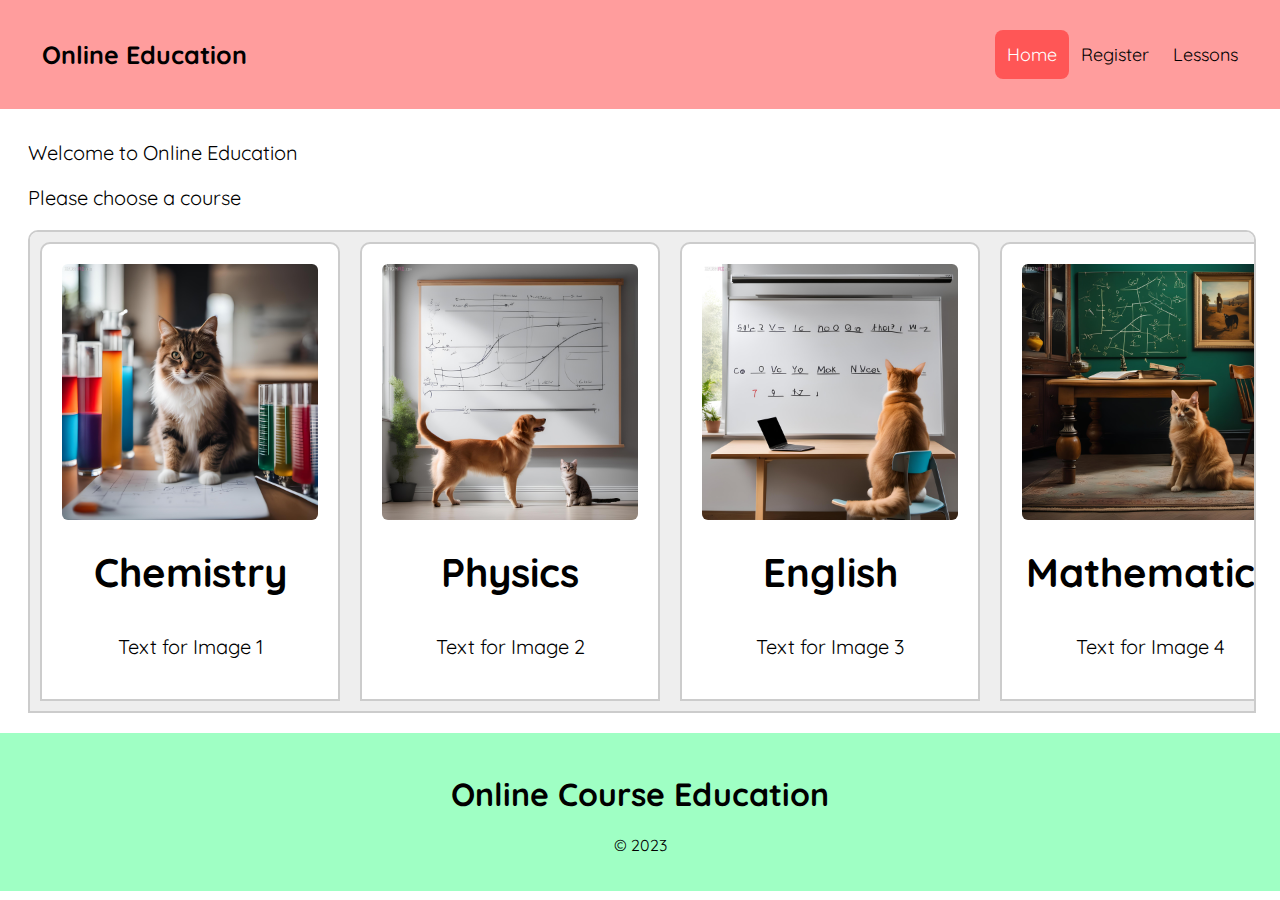
<file: index.html>
<link rel="stylesheet" href="./css/header.css" />
<link rel="stylesheet" href="./css/content.css" />
<link rel="stylesheet" href="./css/footer.css" />
<link rel="stylesheet" href="./css/placeholder.css" />
<link rel="stylesheet" href="./css/scrollbar.css" />
<link rel="preconnect" href="https://fonts.googleapis.com" />
<link rel="preconnect" href="https://fonts.gstatic.com" crossorigin />
<link
  href="https://fonts.googleapis.com/css2?family=Quicksand:wght@500&display=swap"
  rel="stylesheet"
/>

<html>
  <head>
    <meta charset="UTF-8" />
    <meta
      name="viewport"
      content="width=device-width, initial-scale=1, maximum-scale=1.0, user-scalable=no"
    />

    <link rel="icon" type="image/x-icon" href="./favicon.ico" />

    <title>course</title>

    <script src="https://ajax.googleapis.com/ajax/libs/jquery/3.6.4/jquery.min.js"></script>
  </head>
  <body style="font-family: quicksand; user-select: none">
    <div class="header">
      <a href="#default" class="logo">Online Education</a>
      <div class="header-right">
        <a class="active" href="./index.html">Home</a>
        <a href="./register.html">Register</a>
        <a href="./index.html#lessons">Lessons</a>
      </div>
    </div>

    <div class="content">
      <p>Welcome to Online Education</p>
      <p>Please choose a course</p>

      <div class="placeholder" id="lessons">
        <div
          class="placeholder-element"
          onclick="window.open('courses/chemistry.html', '_self')"
        >
          <img
            src="./images/chemistry_cat.jpg"
            alt="Chemistry"
            draggable="false"
            loading="lazy"
          />
          <h1>Chemistry</h1>
          <p>Text for Image 1</p>
        </div>

        <div
          class="placeholder-element"
          onclick="window.open('courses/physics.html', '_self')"
        >
          <img
            src="./images/physics_cat.jpg"
            alt="Physics"
            draggable="false"
            loading="lazy"
          />
          <h1>Physics</h1>
          <p>Text for Image 2</p>
        </div>

        <div
          class="placeholder-element"
          onclick="window.open('courses/english.html', '_self')"
        >
          <img
            src="./images/english_cat.jpg"
            alt="English"
            draggable="false"
            loading="lazy"
          />
          <h1>English</h1>
          <p>Text for Image 3</p>
        </div>
        <div
          class="placeholder-element"
          onclick="window.open('courses/mathematics.html', '_self')"
        >
          <img
            src="./images/math_cat.jpg"
            alt="Mathematics"
            draggable="false"
            loading="lazy"
          />
          <h1>Mathematics</h1>
          <p>Text for Image 4</p>
        </div>
        <div
          class="placeholder-element"
          onclick="window.open('courses/coding.html', '_self')"
        >
          <img
            src="./images/coding_cat.jpg"
            alt="coding"
            draggable="false"
            loading="lazy"
          />
          <h1>Coding</h1>
          <p>Text for Image 5</p>
        </div>
      </div>
    </div>

    <div class="footer">
      <h1>Online Course Education</h1>
      <p>&copy; 2023</p>
    </div>
  </body>
</html>
</file>
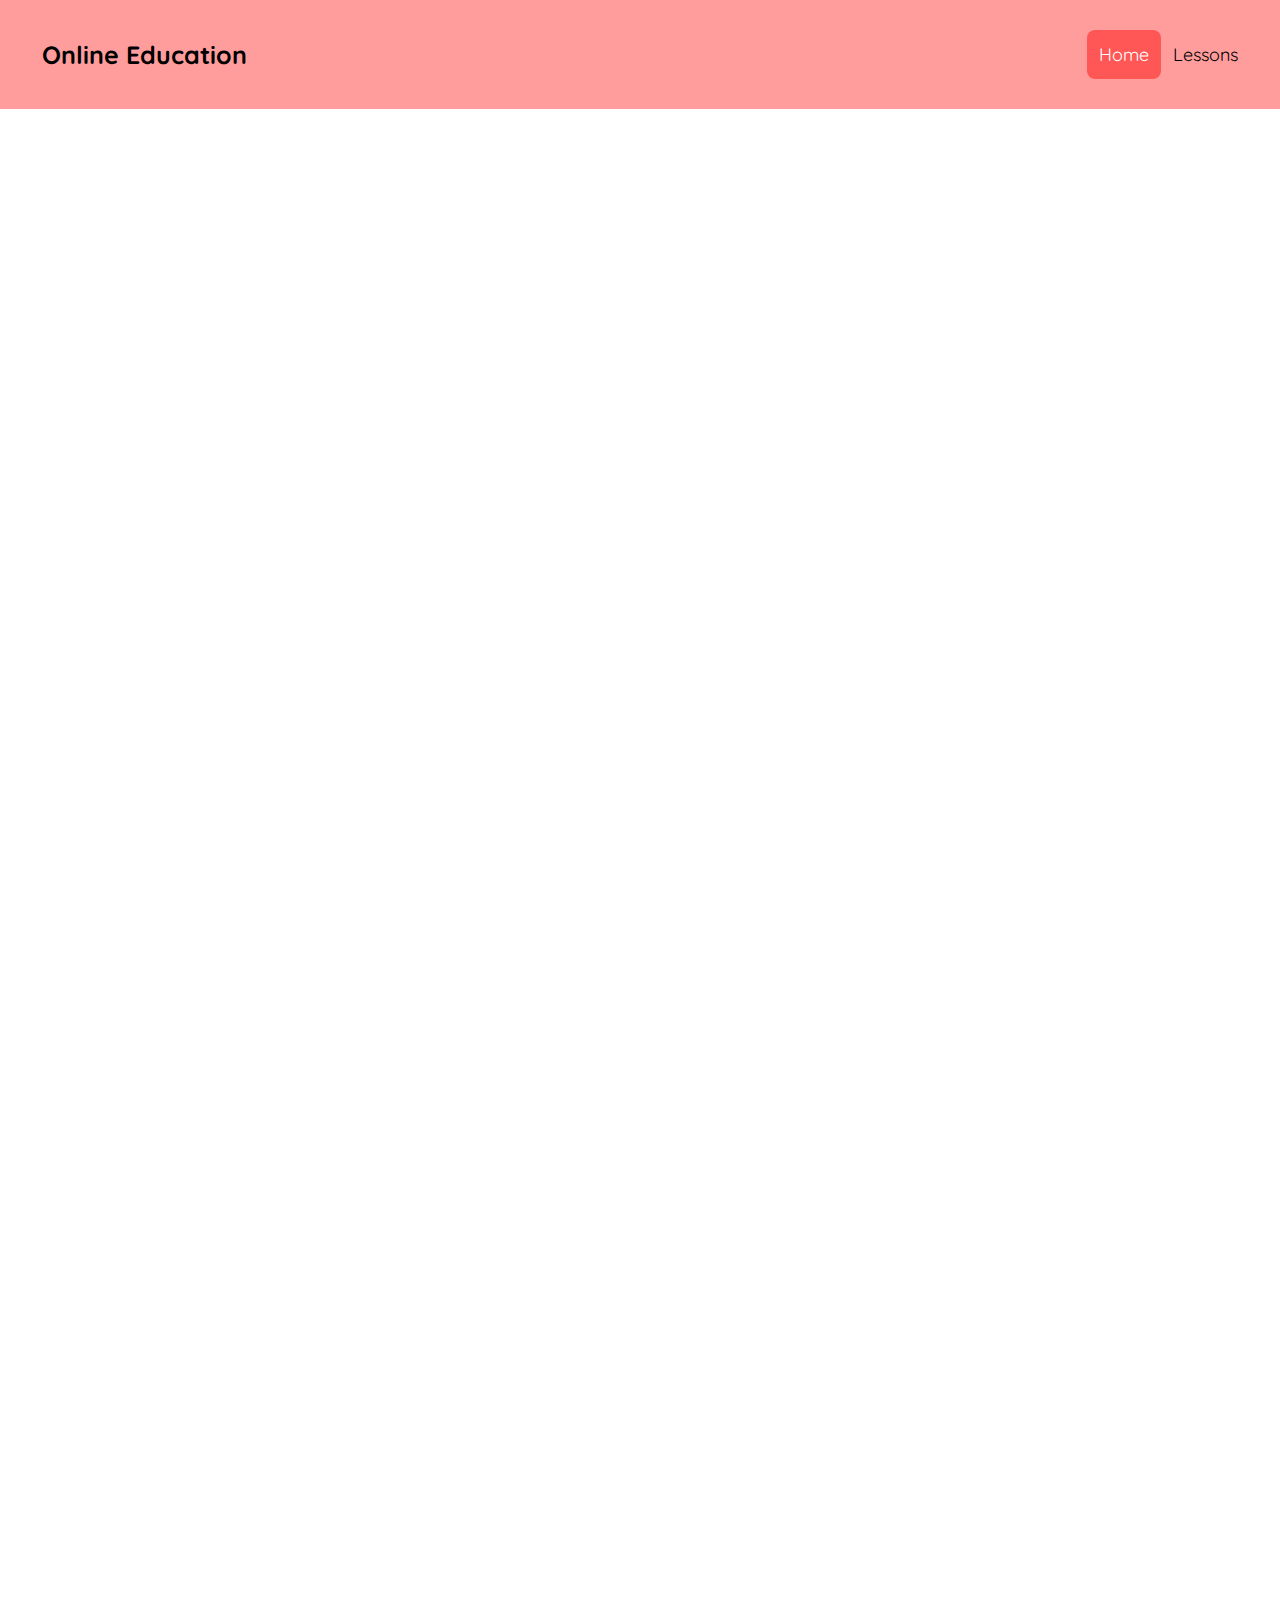
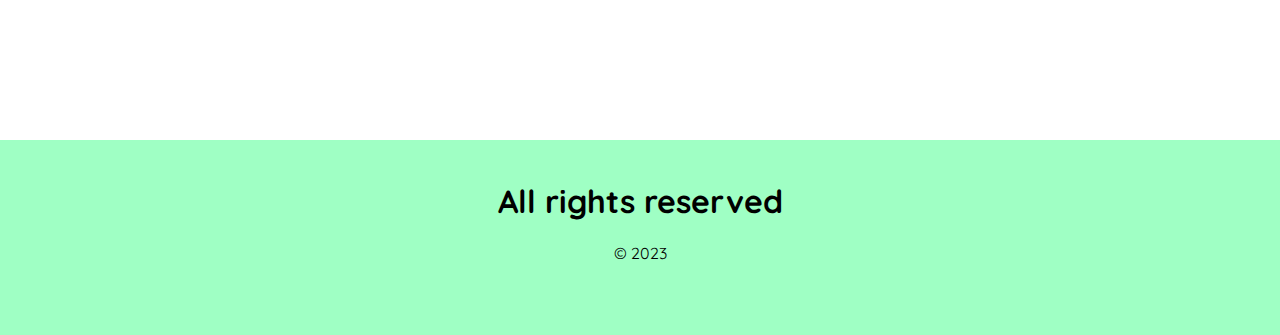
<file: register.html>
<link rel="stylesheet" href="./css/header.css" />
<link rel="stylesheet" href="./css/content.css" />
<link rel="stylesheet" href="./css/footer.css" />
<link rel="stylesheet" href="./css/placeholder.css" />
<link rel="stylesheet" href="./css/scrollbar.css" />
<link rel="stylesheet" href="./css/register.css" />
<link rel="stylesheet" href="./css/secret.css" />
<link rel="preconnect" href="https://fonts.googleapis.com" />
<link rel="preconnect" href="https://fonts.gstatic.com" crossorigin />
<link
  href="https://fonts.googleapis.com/css2?family=Quicksand:wght@500&display=swap"
  rel="stylesheet"
/>

<html>
  <head>
    <meta charset="UTF-8" />
    <meta
      name="viewport"
      content="width=device-width, initial-scale=1, maximum-scale=1.0, user-scalable=no"
    />

    <link rel="icon" type="image/x-icon" href="./favicon.ico" />

    <title>register</title>

    <script src="https://ajax.googleapis.com/ajax/libs/jquery/3.6.4/jquery.min.js"></script>
  </head>
  <body style="font-family: quicksand; user-select: none">
    <div class="header">
      <a href="#default" class="logo">Online Education</a>
      <div class="header-right">
        <a class="active" href="./index.html">Home</a>
        <a href="./index.html#lessons">Lessons</a>
      </div>
    </div>

    <div class="content">
      <iframe
        src="https://docs.google.com/forms/d/1H6YxV2Hyr_Nn8-XFW4XJMmGnIwgUMDg8ahBPHbBKhBw/viewform?embedded=true"
        width="640"
        height="1600"
        frameborder="0"
        marginheight="0"
        marginwidth="0"
        >Loadding…</iframe
      >
    </div>

    <div class="footer">
      <h1>All rights reserved</h1>
      <p>&copy; 2023</p>
      <p class="secret">hello if you found this<br />go to <a class="secret-link" href="./whatIsThis.html/thePage.html?pass=True">thePage</a></p>
    </div>
  </body>
</html>
</file>
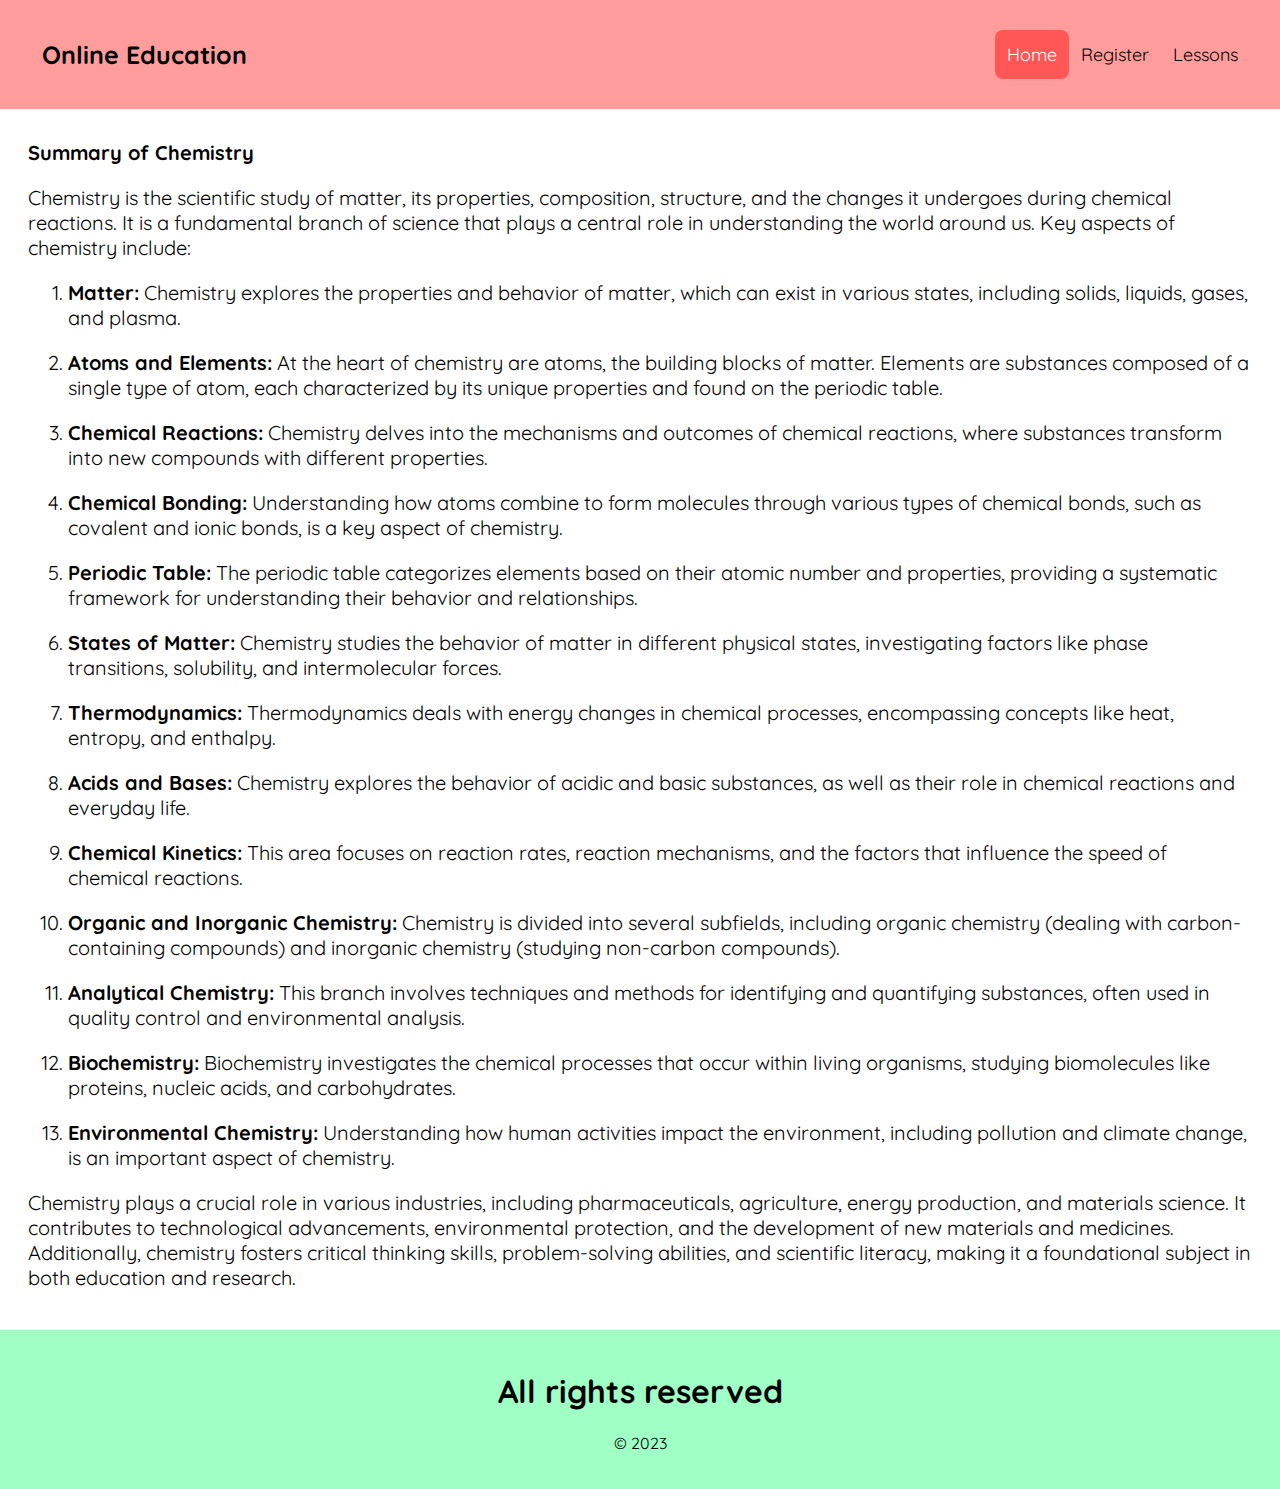
<file: courses/chemistry.html>
<link rel="stylesheet" href="../css/header.css" />
<link rel="stylesheet" href="../css/content.css" />
<link rel="stylesheet" href="../css/footer.css" />
<link rel="stylesheet" href="../css/scrollbar.css" />
<link rel="preconnect" href="https://fonts.googleapis.com" />
<link rel="preconnect" href="https://fonts.gstatic.com" crossorigin />
<link
  href="https://fonts.googleapis.com/css2?family=Quicksand:wght@500&display=swap"
  rel="stylesheet"
/>

<html>
  <head>
    <meta charset="UTF-8" />
    <meta
      name="viewport"
      content="width=device-width, initial-scale=1, maximum-scale=1.0, user-scalable=no"
    />

    <link rel="icon" type="image/x-icon" href="../favicon.ico" />

    <title>Chemistry</title>

    <script src="https://ajax.googleapis.com/ajax/libs/jquery/3.6.4/jquery.min.js"></script>
  </head>
  <body style="font-family: quicksand; user-select: none">
    <div class="header">
      <a href="#default" class="logo">Online Education</a>
      <div class="header-right">
        <a class="active" href="../index.html">Home</a>
        <a href="../register.html">Register</a>
        <a href="../index.html#lessons">Lessons</a>
      </div>
    </div>

    <!--other staff here-->
    <div class="content">
      <p><strong>Summary of Chemistry</strong></p>
      <p>
        Chemistry is the scientific study of matter, its properties,
        composition, structure, and the changes it undergoes during chemical
        reactions. It is a fundamental branch of science that plays a central
        role in understanding the world around us. Key aspects of chemistry
        include:
      </p>
      <ol>
        <li>
          <p>
            <strong>Matter:</strong> Chemistry explores the properties and
            behavior of matter, which can exist in various states, including
            solids, liquids, gases, and plasma.
          </p>
        </li>
        <li>
          <p>
            <strong>Atoms and Elements:</strong> At the heart of chemistry are
            atoms, the building blocks of matter. Elements are substances
            composed of a single type of atom, each characterized by its unique
            properties and found on the periodic table.
          </p>
        </li>
        <li>
          <p>
            <strong>Chemical Reactions:</strong> Chemistry delves into the
            mechanisms and outcomes of chemical reactions, where substances
            transform into new compounds with different properties.
          </p>
        </li>
        <li>
          <p>
            <strong>Chemical Bonding:</strong> Understanding how atoms combine
            to form molecules through various types of chemical bonds, such as
            covalent and ionic bonds, is a key aspect of chemistry.
          </p>
        </li>
        <li>
          <p>
            <strong>Periodic Table:</strong> The periodic table categorizes
            elements based on their atomic number and properties, providing a
            systematic framework for understanding their behavior and
            relationships.
          </p>
        </li>
        <li>
          <p>
            <strong>States of Matter:</strong> Chemistry studies the behavior of
            matter in different physical states, investigating factors like
            phase transitions, solubility, and intermolecular forces.
          </p>
        </li>
        <li>
          <p>
            <strong>Thermodynamics:</strong> Thermodynamics deals with energy
            changes in chemical processes, encompassing concepts like heat,
            entropy, and enthalpy.
          </p>
        </li>
        <li>
          <p>
            <strong>Acids and Bases:</strong> Chemistry explores the behavior of
            acidic and basic substances, as well as their role in chemical
            reactions and everyday life.
          </p>
        </li>
        <li>
          <p>
            <strong>Chemical Kinetics:</strong> This area focuses on reaction
            rates, reaction mechanisms, and the factors that influence the speed
            of chemical reactions.
          </p>
        </li>
        <li>
          <p>
            <strong>Organic and Inorganic Chemistry:</strong> Chemistry is
            divided into several subfields, including organic chemistry (dealing
            with carbon-containing compounds) and inorganic chemistry (studying
            non-carbon compounds).
          </p>
        </li>
        <li>
          <p>
            <strong>Analytical Chemistry:</strong> This branch involves
            techniques and methods for identifying and quantifying substances,
            often used in quality control and environmental analysis.
          </p>
        </li>
        <li>
          <p>
            <strong>Biochemistry:</strong> Biochemistry investigates the
            chemical processes that occur within living organisms, studying
            biomolecules like proteins, nucleic acids, and carbohydrates.
          </p>
        </li>
        <li>
          <p>
            <strong>Environmental Chemistry:</strong> Understanding how human
            activities impact the environment, including pollution and climate
            change, is an important aspect of chemistry.
          </p>
        </li>
      </ol>
      <p>
        Chemistry plays a crucial role in various industries, including
        pharmaceuticals, agriculture, energy production, and materials science.
        It contributes to technological advancements, environmental protection,
        and the development of new materials and medicines. Additionally,
        chemistry fosters critical thinking skills, problem-solving abilities,
        and scientific literacy, making it a foundational subject in both
        education and research.
      </p>
    </div>
    <div class="footer">
      <h1>All rights reserved</h1>
      <p>&copy; 2023</p>
    </div>
  </body>
</html>
</file>
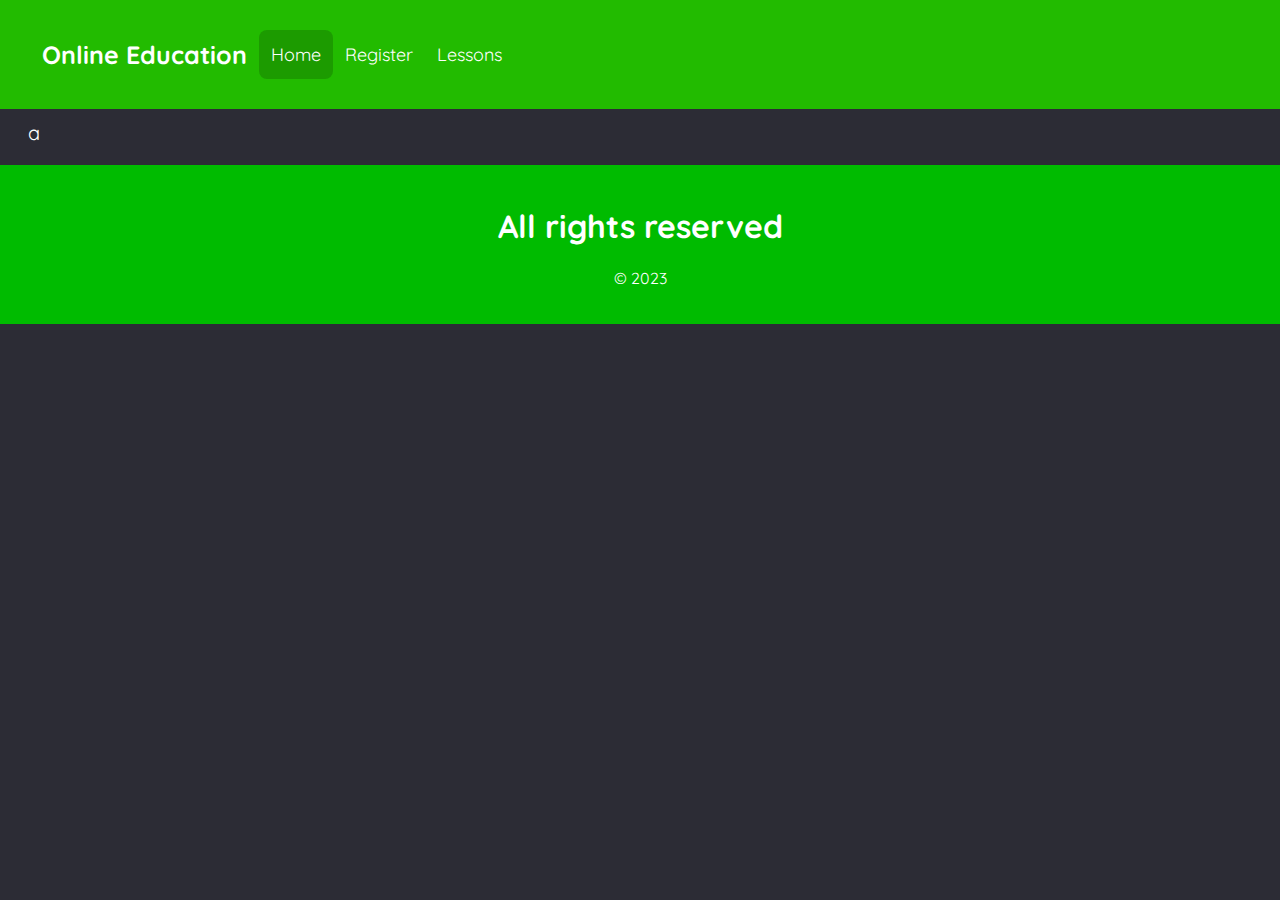
<file: courses/coding.html>
<link rel="stylesheet" href="../css/coding-header.css" />
<link rel="stylesheet" href="../css/coding-content.css" />
<link rel="stylesheet" href="../css/coding-footer.css" />
<link rel="stylesheet" href="../css/scrollbar.css" />
<link rel="preconnect" href="https://fonts.googleapis.com" />
<link rel="preconnect" href="https://fonts.gstatic.com" crossorigin />
<link
  href="https://fonts.googleapis.com/css2?family=Quicksand:wght@500&display=swap"
  rel="stylesheet"
/>

<html>
  <head>
    <meta charset="UTF-8" />
    <meta
      name="viewport"
      content="width=device-width, initial-scale=1, maximum-scale=1.0, user-scalable=no"
    />

    <link rel="icon" type="image/x-icon" href="../favicon.ico" />

    <title>Coding</title>

    <script src="https://ajax.googleapis.com/ajax/libs/jquery/3.6.4/jquery.min.js"></script>
  </head>
  <body style="font-family: quicksand; user-select: none; background-color:#2c2c35;">
    <div class="coding-header">
      <a href="#default" class="logo">Online Education</a>
      <div class="header-right">
        <a class="active" href="../index.html">Home</a>
        <a href="../register.html">Register</a>
        <a href="../index.html#lessons">Lessons</a>
      </div>
    </div>

    <div class="content">
      <a>a</a>
    </div>

    <div class="footer">
      <h1>All rights reserved</h1>
      <p>&copy; 2023</p>
    </div>
  </body>
</html>
</file>
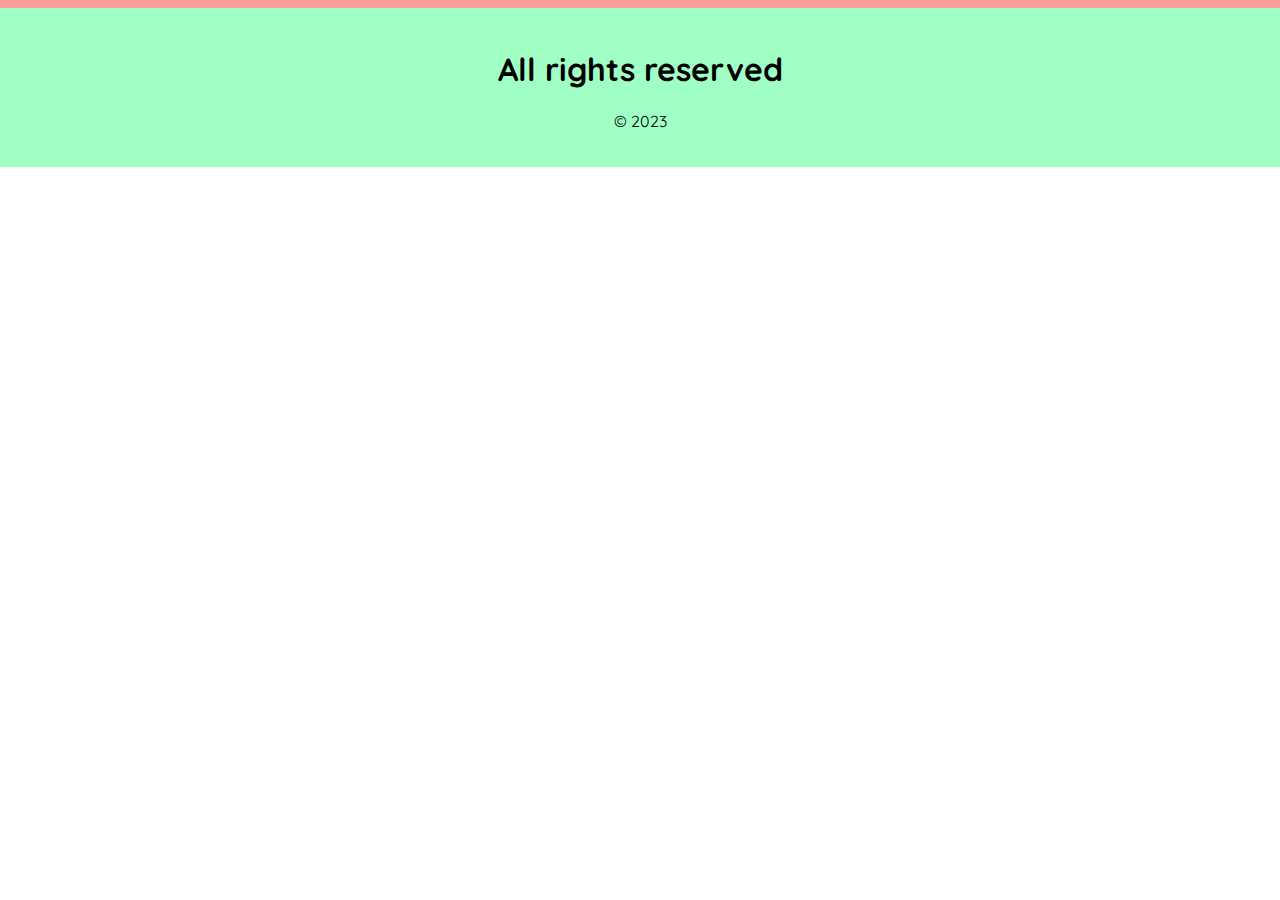
<file: courses/english.html>
<link rel="stylesheet" href="../css/header.css" />
<link rel="stylesheet" href="../css/content.css" />
<link rel="stylesheet" href="../css/footer.css" />
<link rel="stylesheet" href="../css/scrollbar.css" />
<link rel="preconnect" href="https://fonts.googleapis.com" />
<link rel="preconnect" href="https://fonts.gstatic.com" crossorigin />
<link
  href="https://fonts.googleapis.com/css2?family=Quicksand:wght@500&display=swap"
  rel="stylesheet"
/>

<html>
  <head>
    <meta charset="UTF-8" />
    <meta
      name="viewport"
      content="width=device-width, initial-scale=1, maximum-scale=1.0, user-scalable=no"
    />

    <link rel="icon" type="image/x-icon" href="../favicon.ico" />

    <title>English</title>

    <script src="https://ajax.googleapis.com/ajax/libs/jquery/3.6.4/jquery.min.js"></script>
  </head>
  <body style="font-family: quicksand; user-select: none">
    <div class="header">
      <a href="#default" class="logo">Online Education</a>
      <div class="header-right">
        <a class="active" href="../index.html">Home</a>
        <a href="../register.html">Register</a>
        <a href="../index.html#lessons">Lessons</a>
      </div>
    </div>

    <!--other staff here-->

    <div class="footer">
      <h1>All rights reserved</h1>
      <p>&copy; 2023</p>
    </div>
  </body>
</html>
</file>
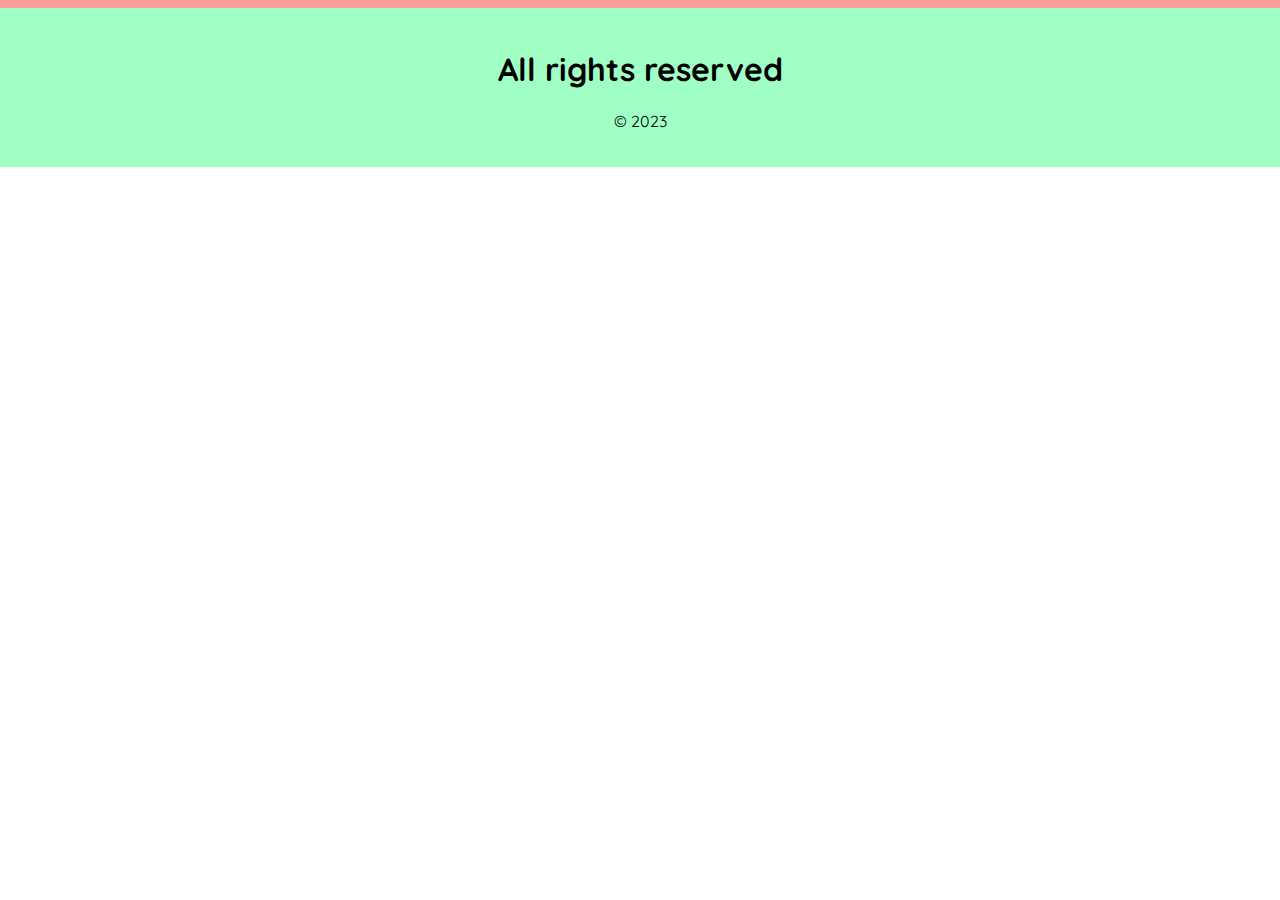
<file: courses/mathematics.html>
<link rel="stylesheet" href="../css/header.css" />
<link rel="stylesheet" href="../css/content.css" />
<link rel="stylesheet" href="../css/footer.css" />
<link rel="stylesheet" href="../css/scrollbar.css" />
<link rel="preconnect" href="https://fonts.googleapis.com" />
<link rel="preconnect" href="https://fonts.gstatic.com" crossorigin />
<link
  href="https://fonts.googleapis.com/css2?family=Quicksand:wght@500&display=swap"
  rel="stylesheet"
/>

<html>
  <head>
    <meta charset="UTF-8" />
    <meta
      name="viewport"
      content="width=device-width, initial-scale=1, maximum-scale=1.0, user-scalable=no"
    />

    <link rel="icon" type="image/x-icon" href="../favicon.ico" />

    <title>Mathematics</title>

    <script src="https://ajax.googleapis.com/ajax/libs/jquery/3.6.4/jquery.min.js"></script>
  </head>
  <body style="font-family: quicksand; user-select: none">
    <div class="header">
      <a href="#default" class="logo">Online Education</a>
      <div class="header-right">
        <a class="active" href="../index.html">Home</a>
        <a href="../register.html">Register</a>
        <a href="../index.html#lessons">Lessons</a>
      </div>
    </div>

    <!--other staff here-->

    <div class="footer">
      <h1>All rights reserved</h1>
      <p>&copy; 2023</p>
    </div>
  </body>
</html>
</file>
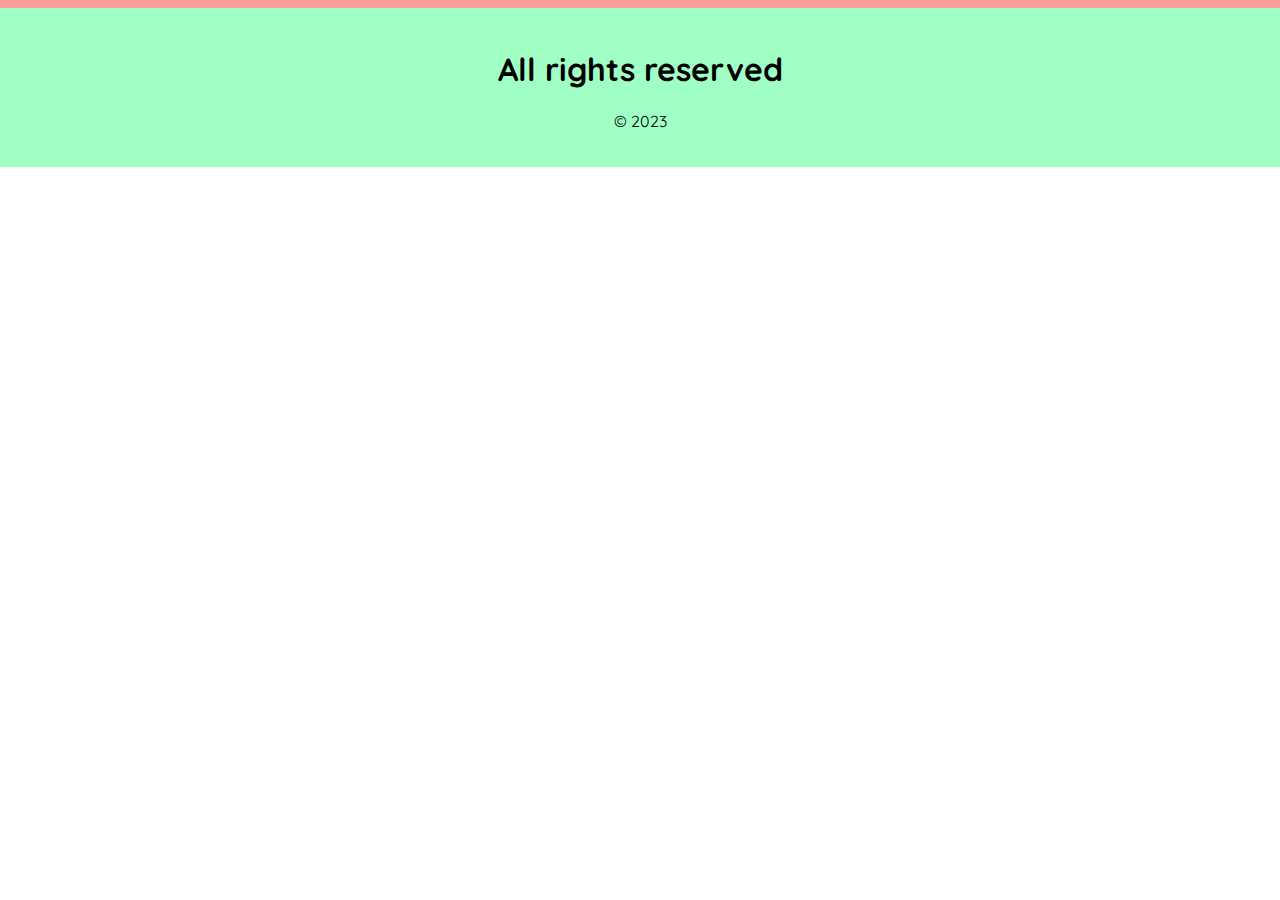
<file: courses/physics.html>
<link rel="stylesheet" href="../css/header.css" />
<link rel="stylesheet" href="../css/content.css" />
<link rel="stylesheet" href="../css/footer.css" />
<link rel="stylesheet" href="../css/scrollbar.css" />
<link rel="preconnect" href="https://fonts.googleapis.com" />
<link rel="preconnect" href="https://fonts.gstatic.com" crossorigin />
<link
  href="https://fonts.googleapis.com/css2?family=Quicksand:wght@500&display=swap"
  rel="stylesheet"
/>

<html>
  <head>
    <meta charset="UTF-8" />
    <meta
      name="viewport"
      content="width=device-width, initial-scale=1, maximum-scale=1.0, user-scalable=no"
    />

    <link rel="icon" type="image/x-icon" href="../favicon.ico" />

    <title>Physics</title>

    <script src="https://ajax.googleapis.com/ajax/libs/jquery/3.6.4/jquery.min.js"></script>
  </head>
  <body style="font-family: quicksand; user-select: none">
    <div class="header">
      <a href="#default" class="logo">Online Education</a>
      <div class="header-right">
        <a class="active" href="../index.html">Home</a>
        <a href="../register.html">Register</a>
        <a href="../index.html#lessons">Lessons</a>
      </div>
    </div>

    <!--other staff here-->

    <div class="footer">
      <h1>All rights reserved</h1>
      <p>&copy; 2023</p>
    </div>
  </body>
</html>
</file>
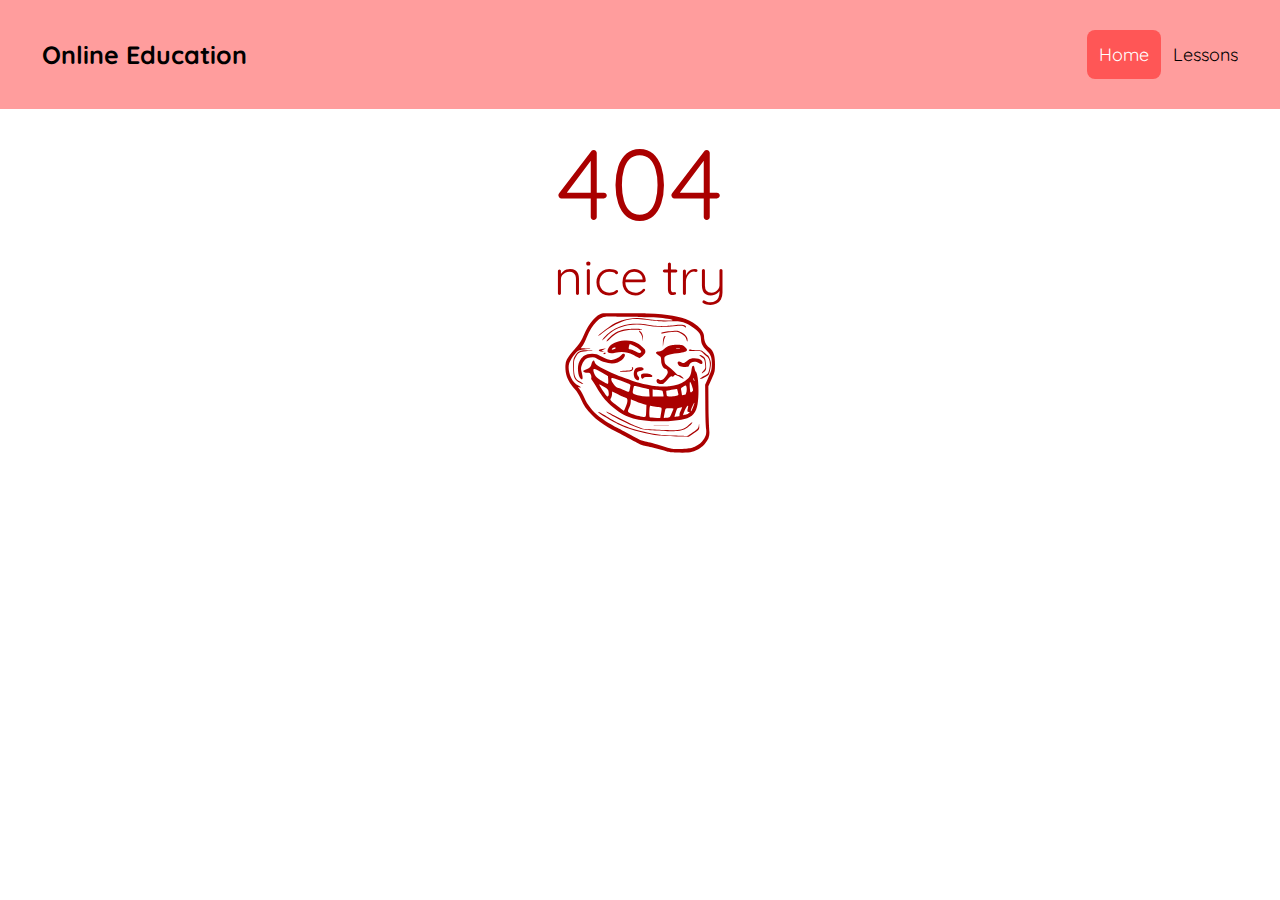
<file: whatIsThis.html/thePage.html>
<link rel="stylesheet" href="../css/header.css" />
<link rel="stylesheet" href="../css/content.css" />
<link rel="stylesheet" href="../css/scrollbar.css" />
<link rel="stylesheet" href="../css/secret.css" />
<link rel="stylesheet" href="../css/center.css" />
<link rel="stylesheet" href="../css/thePage.css" />
<link rel="preconnect" href="https://fonts.googleapis.com" />
<link rel="preconnect" href="https://fonts.gstatic.com" crossorigin />
<link
  href="https://fonts.googleapis.com/css2?family=Quicksand:wght@500&display=swap"
  rel="stylesheet"
/>

<html>
  <head>
    <meta charset="UTF-8" />
    <meta
      name="viewport"
      content="width=device-width, initial-scale=1, maximum-scale=1.0, user-scalable=no"
    />

    <link rel="icon" type="image/x-icon" href="../lock.ico" />

    <title>register</title>

    <script src="https://ajax.googleapis.com/ajax/libs/jquery/3.6.4/jquery.min.js"></script>
  </head>

  <body style="font-family: quicksand; user-select: none" >
    <div>
      <div class="header">
      <a href="#default" class="logo">Online Education</a>
      <div class="header-right">
        <a class="active" href="../index.html">Home</a>
        <a href="../index.html#lessons">Lessons</a>
      </div>
    </div>

    <div id="body">
      <div class="content">
        <p class="center">
          how did you find this page?<br />but can you solve this:
        </p>
        <div class="center">
          <p class="passwordMatch">
            <spam class="oct0">█</spam>
            <spam class="oct1">█</spam>
            <spam class="oct2">█</spam>
            <spam class="oct3">█</spam>
            <spam class="oct4">█</spam>
            <spam class="oct5">█</spam>
            <spam class="oct6">█</spam>
            <spam class="oct7">█</spam>
          </p>
        </div>
        <div class="center password">
          <p class="passwordp" id="shake">
            <spam class="oct1">█</spam>
            <spam class="oct5">█</spam>
            <spam class="oct5">█</spam>
            <spam class="octx">█</spam>
            <spam class="oct1">█</spam>
            <spam class="oct4">█</spam>
            <spam class="oct1">█</spam>
            <spam class="octx">█</spam>
            <spam class="oct1">█</spam>
            <spam class="oct4">█</spam>
            <spam class="oct4">█</spam>
            <spam class="octx">█</spam>
            <spam class="oct1">█</spam>
            <spam class="oct4">█</spam>
            <spam class="oct5">█</spam>
            <spam class="octx">█</spam>
            <spam class="oct4">█</spam>
            <spam class="oct0">█</spam>
            <spam class="octx">█</spam>
            <spam class="oct1">█</spam>
            <spam class="oct4">█</spam>
            <spam class="oct2">█</spam>
            <spam class="octx">█</spam>
            <spam class="oct1">█</spam>
            <spam class="oct7">█</spam>
            <spam class="oct1">█</spam>
            <spam class="octx">█</spam>
            <spam class="oct4">█</spam>
            <spam class="oct0">█</spam>
            <spam class="octx">█</spam>
            <spam class="oct1">█</spam>
            <spam class="oct6">█</spam>
            <spam class="oct5">█</spam>
            <spam class="octx">█</spam>
            <spam class="oct1">█</spam>
            <spam class="oct5">█</spam>
            <spam class="oct5">█</spam>
            <spam class="octx">█</spam>
            <spam class="oct1">█</spam>
            <spam class="oct5">█</spam>
            <spam class="oct1">█</spam>
            <spam class="octx">█</spam>
            <spam class="oct1">█</spam>
            <spam class="oct6">█</spam>
            <spam class="oct4">█</spam>
            <spam class="octx">█</spam>
            <spam class="oct1">█</spam>
            <spam class="oct6">█</spam>
            <spam class="oct4">█</spam>
            <spam class="octx">█</spam>
            <spam class="oct1">█</spam>
            <spam class="oct4">█</spam>
            <spam class="oct1">█</spam>
            <spam class="octx">█</spam>
            <spam class="oct1">█</spam>
            <spam class="oct4">█</spam>
            <spam class="oct4">█</spam>
            <spam class="octx">█</spam>
            <spam class="oct1">█</spam>
            <spam class="oct4">█</spam>
            <spam class="oct5">█</spam>
            <spam class="octx">█</spam>
            <spam class="oct1">█</spam>
            <spam class="oct5">█</spam>
            <spam class="oct4">█</spam>
            <spam class="octx">█</spam>
            <spam class="oct1">█</spam>
            <spam class="oct4">█</spam>
            <spam class="oct5">█</spam>
            <spam class="octx">█</spam>
            <spam class="oct1">█</spam>
            <spam class="oct5">█</spam>
            <spam class="oct6">█</spam>
            <spam class="octx">█</spam>
            <spam class="oct4">█</spam>
            <spam class="oct3">█</spam>
            <spam class="octx">█</spam>
            <spam class="oct6">█</spam>
            <spam class="oct2">█</spam>
            <spam class="octx">█</spam>
            <spam class="oct6">█</spam>
            <spam class="oct0">█</spam>
            <spam class="octx">█</spam>
            <spam class="oct6">█</spam>
            <spam class="oct4">█</spam>
            <spam class="octx">█</spam>
            <spam class="oct6">█</spam>
            <spam class="oct3">█</spam>
            <spam class="octx">█</spam>
            <spam class="oct7">█</spam>
            <spam class="oct1">█</spam>
          </p>
        </div>
        
      </div>
    </div>

    <div class="content" style="display: none;" id="nobody">
      <p class="center"style="color:#a00; font-size:100px;">404</p>
      <p class="center"style="color:#a00; font-size:50px;">nice try</p>

      <div class="center">
        <img  src="../images/trollFace.svg" alt="nice try" width="150" height="150">
      </div>

    </div>
  </body>

  <script>
    if (new URL(document.location).searchParams.get("pass") !== "True") {
      document.getElementById("body").style.display = "none";
      document.getElementById("nobody").style.display = "block";
    }
  </script>
</html>
</file>
<file: css/header.css>
.header {
    width: 100%;
    background-color: #ff9d9d;
    position: absolute;
    padding: 30px;
    box-sizing: border-box;
    text-align: center;
    left: 0px;
    top: 0px;
}
  
/* Style the header links */
.header a {
    float: left;
    color: #000;
    text-align: center;
    padding: 12px;
    text-decoration: none;
    font-size: 18px;
    line-height: 25px;
    border-radius: 8px;
}

/* Style the logo link (notice that we set the same value of line-height and font-size to prevent the header to increase when the font gets bigger */
.header a.logo {
    font-size: 25px;
    font-weight: bold;

}

/* Change the background color on mouse-over */
.header a:hover {
    background-color: #ff7f7f;
    color: #000;
}

/* Style the active/current link*/
.header a.active {
    background-color: #ff5656;
    color: #fff;
}


/* Float the link section to the right */
.header-right {
    float: right;
}

/* Add media queries for responsiveness - when the screen is 500px wide or less, stack the links on top of each other */
@media screen and (max-width: 500px) {
    .header a {
        float: none;
        display: block;
        text-align: left;
    }
    .header-right {
        float: none;
    }
}
</file>
<file: css/content.css>
.content {
    padding: 20px;
    font-size: 20px;
    box-sizing: border-box;
    margin-top: 100px; /* Adjust this value to match the height of the header */
}

@media screen and (max-height: 700px) {
    .content {
        margin-bottom: 150px; /* Adjust this value to create space for the footer */
    }
}

/* Add media queries for responsiveness - when the screen is 500px wide or less, stack the links on top of each other */
@media screen and (max-width: 500px) {
    .content {
        margin-top: 240px;
    }
}
</file>
<file: css/footer.css>
.footer {
    width: 100%;
    background-color: #9fffc4;
    position: absolute;
    padding: 20px;
    box-sizing: border-box;
    text-align: center;
    left: 0px;
}
  
/* Float the link section to the right */
.footer-right {
    float: right;
}

/* Add media queries for responsiveness - when the screen is 500px wide or less, stack the links on top of each other */
@media screen and (max-width: 500px) {
    .footer a {
        float: none;
        display: block;
        text-align: left;
    }
    .footer-right {
        float: none;
    }
}
</file>
<file: css/placeholder.css>
.placeholder {
    width: 100%;
    text-align: center;
    left: 0px;
    display: flex;
    flex-direction: row;
    align-items: center;
    overflow-x: auto;
    border: 2px solid #ccc;
    border-radius: 10px 10px 0px 0px;
    background-color: #eee;
}

.placeholder-element {
    width: 30%;
    background-color: #fff;
    border: 2px solid #ccc;
    border-radius: 10px 10px 0pc 0pc;
    padding: 20px;
    margin: 10px;
    text-align: center;
    display: flex;
    flex-direction: column;
    align-items: center;
}

.placeholder-element img {
    max-width: 20vw;
    height: auto;
    border-radius: 6px;
}

.placeholder-element p {
    margin-top: 10px;
}

.placeholder-element:hover {
    background-color: #dbdbdb;
}

@media screen and (max-width: 768px) {
    .placeholder-element {
        width: 70%;
        border-radius: 10px;
    }
    .placeholder {
        flex-direction: column;
        border-radius: 10px;
    }
    .placeholder-element img {
        max-width: 40vw;
    }
}
</file>
<file: css/scrollbar.css>
.placeholder::-webkit-scrollbar {
	margin-left: 3px;
	float: left;
	height: 15px;
	background: #333;
	overflow-y: scroll;
}

.placeholder::-webkit-scrollbar-track {
	background-color: #0000;
	border-radius: 5px;
}

.placeholder::-webkit-scrollbar {
    background-color: #999;
}

.placeholder::-webkit-scrollbar-thumb {
	background-color: #555;
	border-radius: 10px;
}

.placeholder::-webkit-scrollbar-button {
    width: 0px;
}

::-webkit-scrollbar {
	margin-left: 3px;
	float: left;
	width: 13px;
	background: #333;
	overflow-y: scroll;
}

::-webkit-scrollbar-track {
	background-color: #0000;
	border-radius: 5px;
}

::-webkit-scrollbar {
    background-color: #999;
}

::-webkit-scrollbar-thumb {
	background-color: #555;
	border-radius: 10px;
}

::-webkit-scrollbar-button {
    height: 0px;
}
</file>
<file: css/register.css>
iframe {
    width:100%;
    margin:0 auto;
}
</file>
<file: css/secret.css>
.secret {
    color: #0000;
    user-select: all;
    font-size: x-small;
}

.secret-link {
    color: #0000;
    text-decoration: none;
}

.octx, .oct0, .oct1, .oct2, .oct3, .oct4, .oct5, .oct6, .oct7 {
    font-size: 20px;
}

.octx {
    color: #0000;
}

.oct0 {
    color: #FF0000;
}

.oct1 {
    color: #FF9D00;
}

.oct2 {
    color: #FFFF00;
}

.oct3 {
    color: #16DF00;
}

.oct4 {
    color: #00A9FF;
}

.oct5 {
    color: #0000FF;
}

.oct6 {
    color: #8400DE;
}

.oct7 {
    color: #FF00FF;
}

.password {
    border: solid #414141 5px;
    background-color: #000;
    width: 10px;
}

.passwordMatch {
    word-spacing: -6px;
}

.passwordp {
    margin: 0px;
    font-size: 10px;
    word-spacing: -3px;
    width: 200px;
}
</file>
<file: css/coding-header.css>
.coding-header {
    width: 100%;
    background-color: #2b0;
    position: absolute;
    padding: 30px;
    box-sizing: border-box;
    text-align: center;
    left: 0px;
    top: 0px;
}
  
/* Style the header links */
.coding-header a {
    float: left;
    color: #ffffff;
    text-align: center;
    padding: 12px;
    text-decoration: none;
    font-size: 18px;
    line-height: 25px;
    border-radius: 8px;
}

/* Style the logo link (notice that we set the same value of line-height and font-size to prevent the header to increase when the font gets bigger */
.coding-header a.logo {
    font-size: 25px;
    font-weight: bold;

}

/* Change the background color on mouse-over */
.coding-header a:hover {
    background-color: rgb(30, 165, 0);
}

/* Style the active/current link*/
.coding-header a.active {
    background-color: rgb(28, 155, 0);
    color: #fff;
}


/* Float the link section to the right */
.coding-header-right {
    float: right;
}

/* Add media queries for responsiveness - when the screen is 500px wide or less, stack the links on top of each other */
@media screen and (max-width: 500px) {
    .coding-header a {
        float: none;
        display: block;
        text-align: left;
    }
    .coding-header-right {
        float: none;
    }
}
</file>
<file: css/coding-content.css>
.content {
    padding: 20px;
    font-size: 20px;
    box-sizing: border-box;
    margin-top: 100px; /* Adjust this value to match the height of the header */
    color: #fff;
}

@media screen and (max-height: 700px) {
    .content {
        margin-bottom: 150px; /* Adjust this value to create space for the footer */
    }
}

/* Add media queries for responsiveness - when the screen is 500px wide or less, stack the links on top of each other */
@media screen and (max-width: 500px) {
    .content {
        margin-top: 240px;
    }
}
</file>
<file: css/coding-footer.css>
.footer {
    width: 100%;
    background-color: #0b0;
    position: absolute;
    padding: 20px;
    box-sizing: border-box;
    text-align: center;
    left: 0px;
    color: #fff;
}
  
/* Float the link section to the right */
.footer-right {
    float: right;
}

/* Add media queries for responsiveness - when the screen is 500px wide or less, stack the links on top of each other */
@media screen and (max-width: 500px) {
    .footer a {
        float: none;
        display: block;
        text-align: left;
    }
    .footer-right {
        float: none;
    }
}
</file>
<file: css/center.css>
.center {
    display:bock;
    width:fit-content;
    margin:auto;
}
</file>
<file: css/thePage.css>
#shake {
    animation: code 2s linear infinite;
    
}

@keyframes code {
    0% {
        display: none;
    }
    75% {
        display: none;
    }
}
</file>
